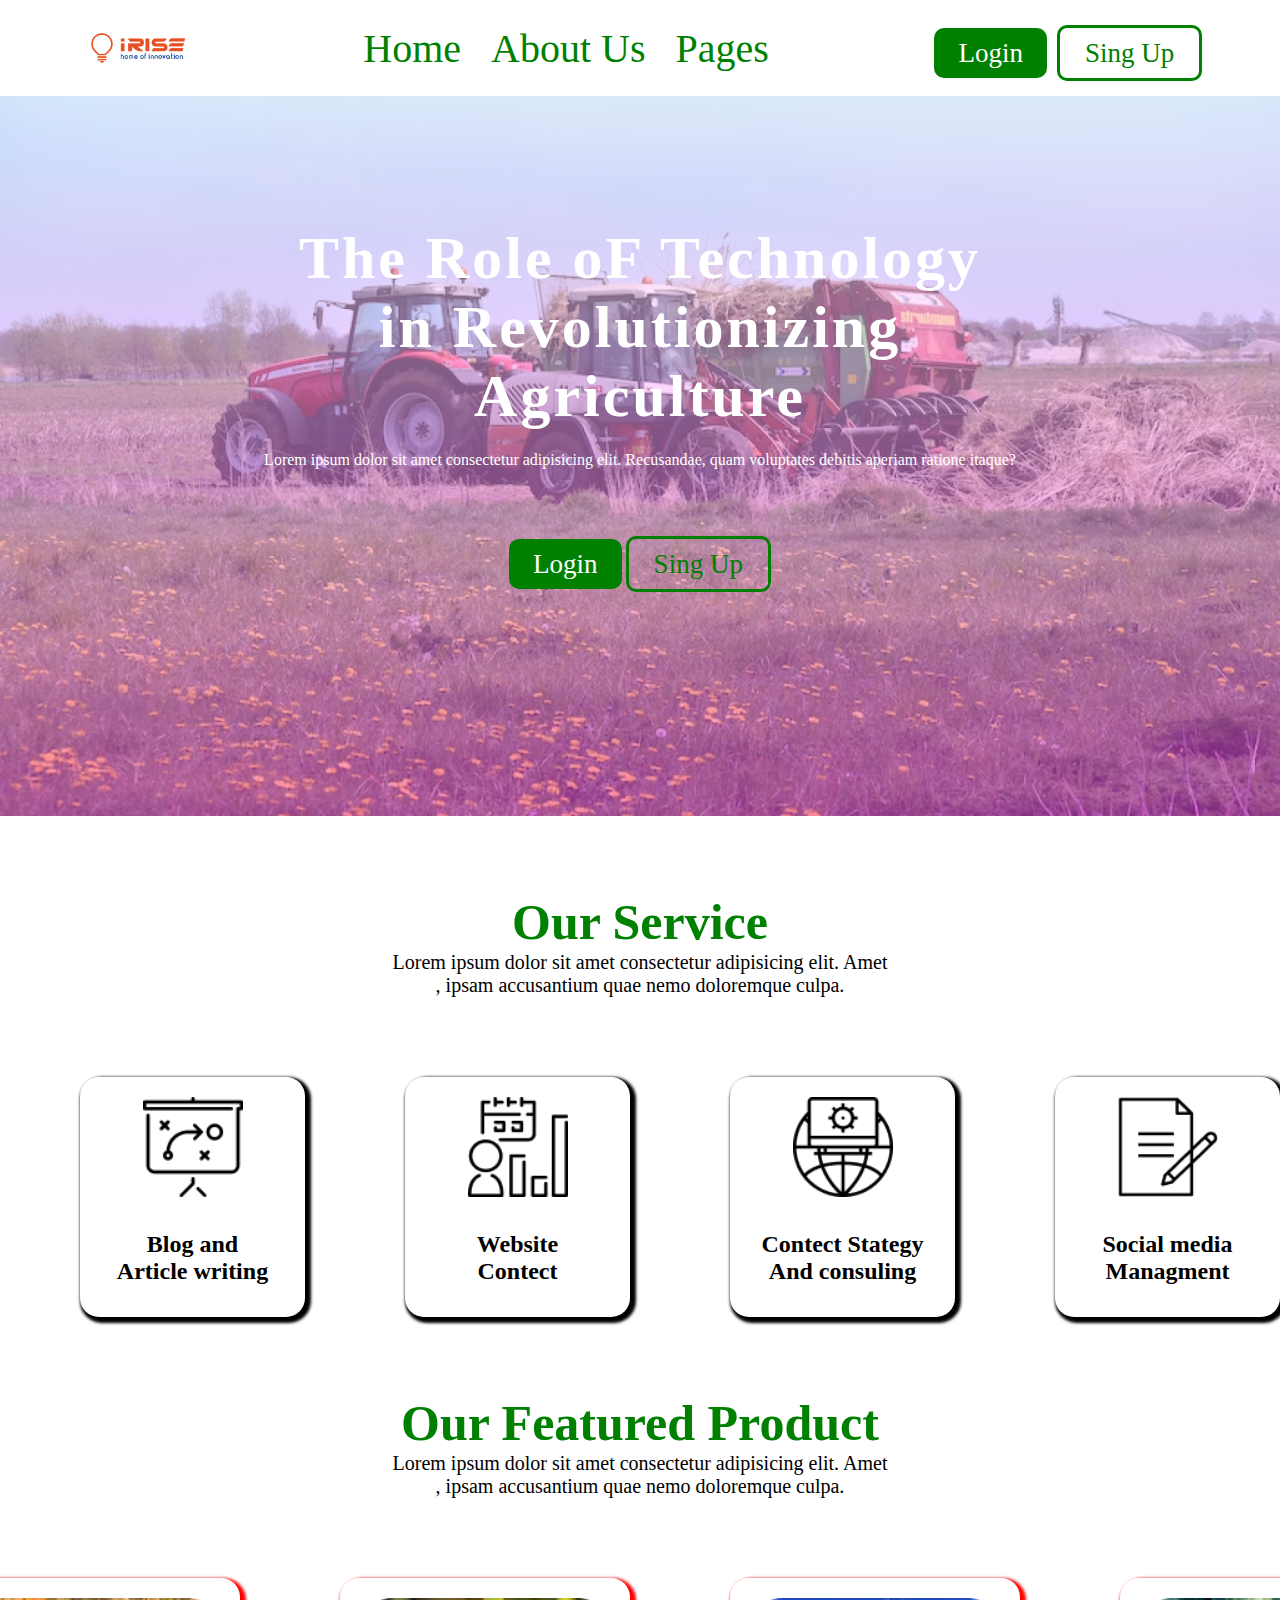
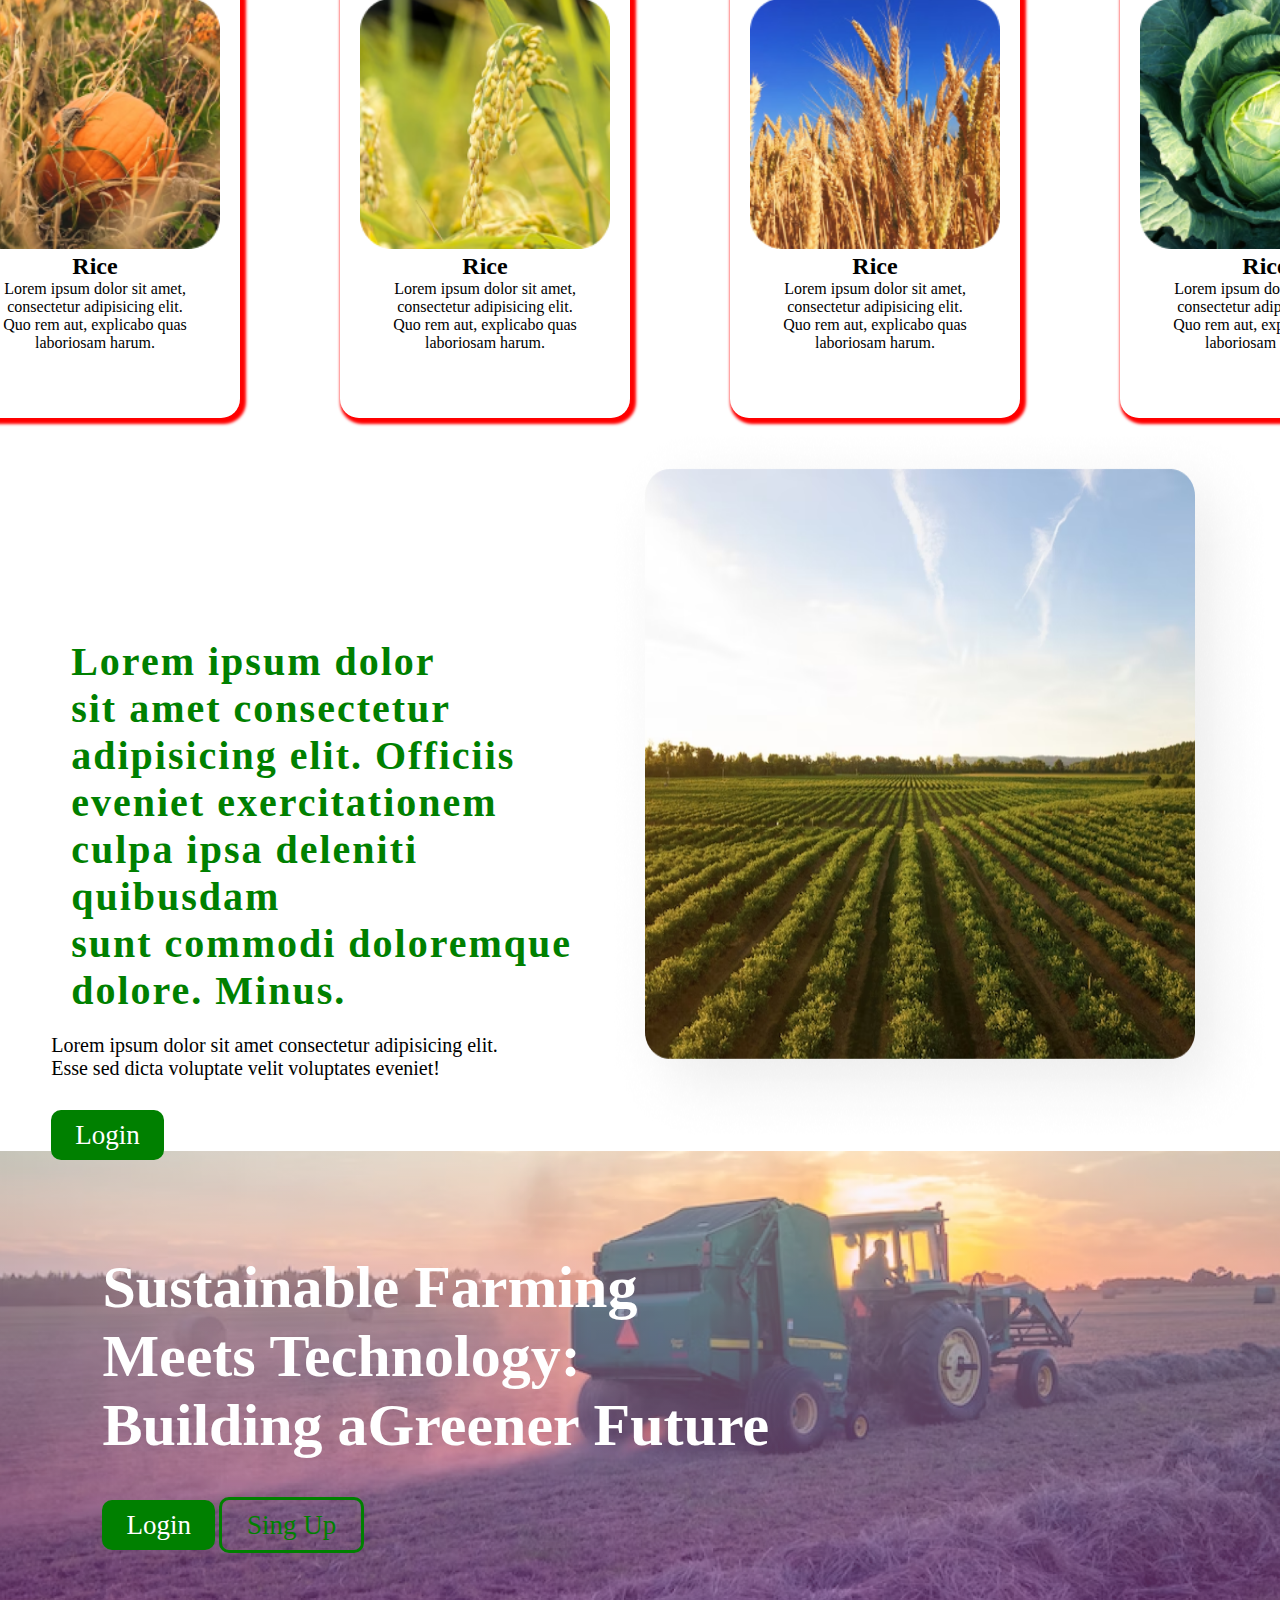
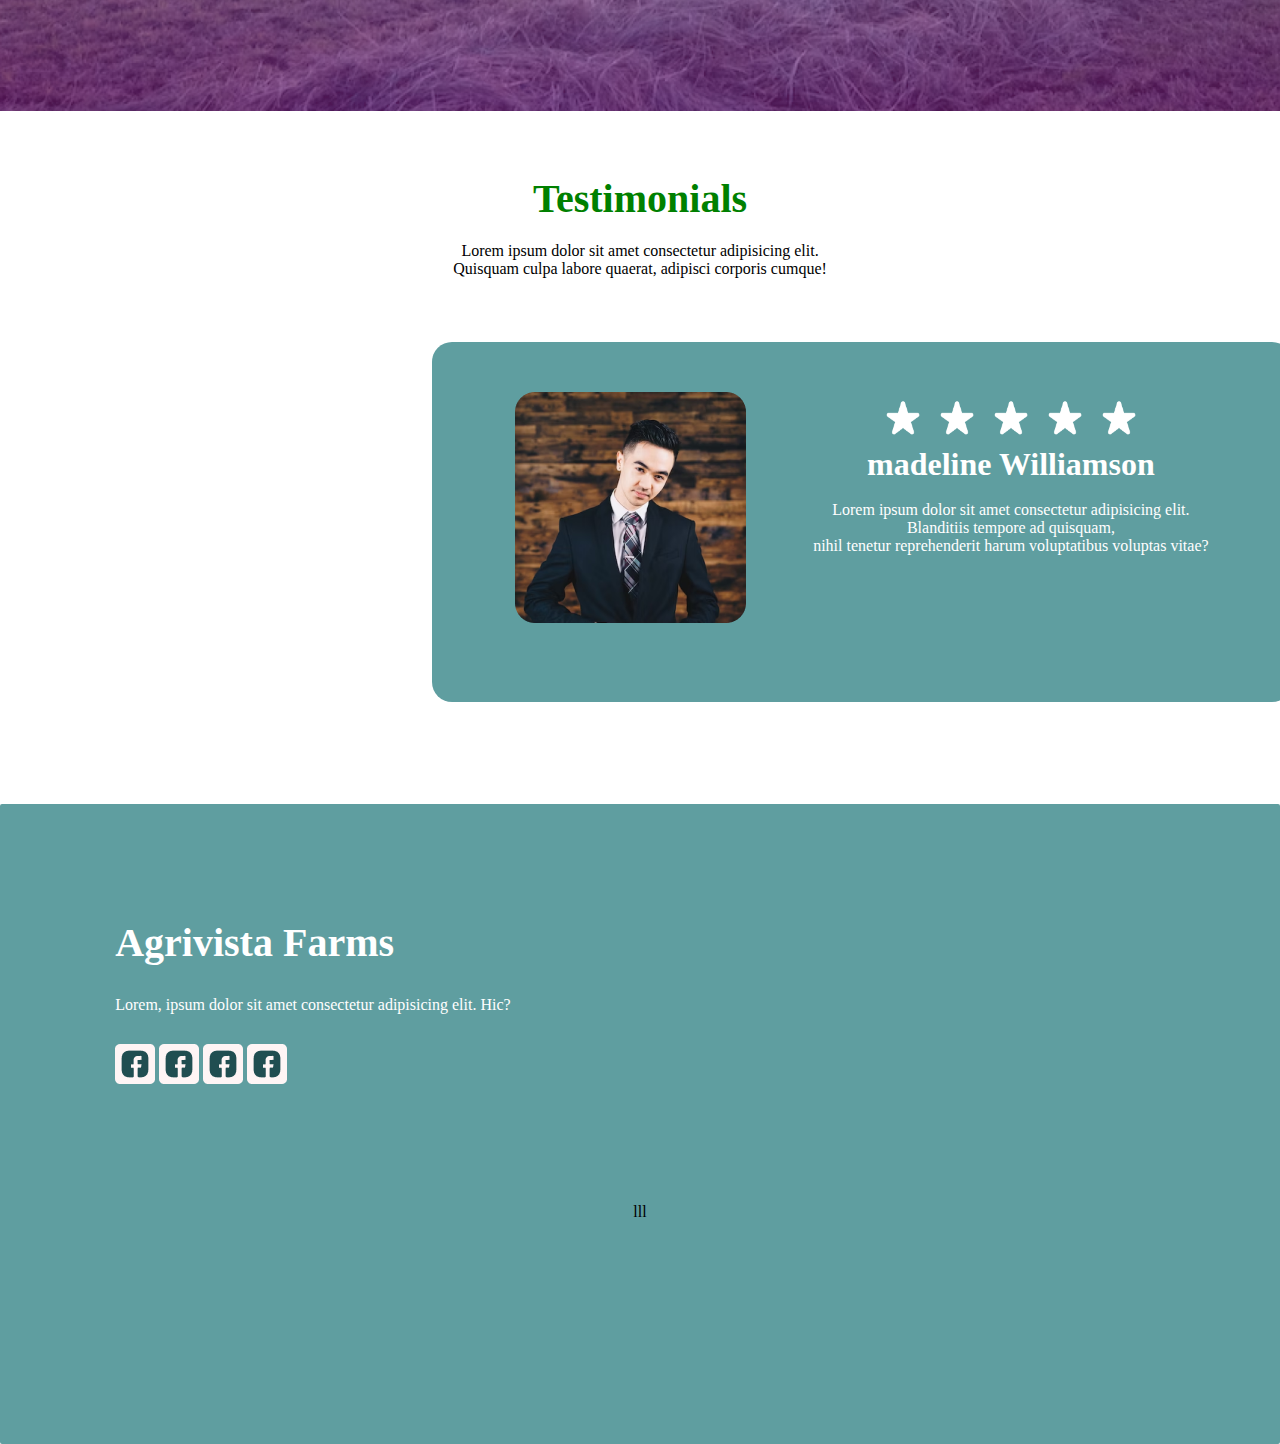
<file: index.html>
<!DOCTYPE html>
<html lang="en">
<head>
    <meta charset="UTF-8">
    <meta name="viewport" content="width=device-width, initial-scale=1.0">
    <title>Test only Websie</title>
    <link rel="stylesheet" href="style.css">
    </head>
<body>
    <!-- --------------------------section 1 headar---------------------- -->
    <div class="headar">
        <nav>
            <img src="36-36 (1).png"  class="logo">
                        <ul>
                <li><a href="">Home</a></li>
                <li><a href="">About Us</a></li>
                <li><a href="">Pages</a></li>
                </ul>
                <div class="button">
                    <a href="" class="btn">Login</a>
                    <a href="" class="bton">Sing Up</a>
                </div>
        </nav>
    </div>
<!-- ------------------waa inta dhaxe------------------------------ -->
    <div class="contect">
        <div class="All">
      <h1>The Role oF Technology <br> in Revolutionizing <br> Agriculture</h1>
      <p>Lorem ipsum dolor sit amet consectetur adipisicing elit.
         Recusandae, quam voluptates debitis aperiam ratione itaque?</p>
         <div class="button">
            <a href="" class="btn">Login</a>
            <a href="" class="bton">Sing Up</a>
        </div>
    </div>
    </div>
<!-- -------------------- section2--------------------------------------- -->
<div class="containar">
    <div class="service">
        <h1>Our Service</h1>
        <p>Lorem ipsum dolor sit amet consectetur adipisicing elit. Amet <br>,
             ipsam accusantium quae nemo doloremque culpa.</p>
    </div>
</div>
<div class="containarbox">
    <div class="boxes">
      <img src="./icons/Group (1).png" alt="">
        <h2>Blog and <br>Article writing</h2>
    </div>
    <div class="boxes">
        <img src="./icons/Group.png" alt="">
        <h2> Website<br>Contect</h2>
    </div>
    <div class="boxes">
        <img src="./icons/Icon (1).png" alt="">
        <h2>Contect Stategy <br>And consuling</h2>
    </div>
    <div class="boxes">
       <img src="./icons/icon.png" alt="">
        <h2>Social media <br>Managment</h2>
    </div>
</div>
<!-- -------------------section3-------------- -->
  
<div class="containar">
    <div class="service">
        <h1>Our Featured Product </h1>
        <p>Lorem ipsum dolor sit amet consectetur adipisicing elit. Amet <br>,
             ipsam accusantium quae nemo doloremque culpa.</p>
    </div>
</div>
<div class="containarbox">
    <div class="box">
      <img src="./products/Rectangle 12 (1).png" alt="">
        <h2>Rice</h2>
        <p>Lorem ipsum dolor sit amet,  <br>
            consectetur adipisicing elit.  <br>
            Quo rem aut, explicabo quas  <br>
            laboriosam harum.</p>
    </div>
    <div class="box">
      <img src="./products/Rectangle 10 (1).png" alt="">
        <h2>Rice</h2>
        <p>Lorem ipsum dolor sit amet,  <br>
            consectetur adipisicing elit.  <br>
            Quo rem aut, explicabo quas  <br>
            laboriosam harum.</p>
    </div>
    <div class="box">
      <img src="./products/Rectangle 12.png" alt="">
        <h2>Rice</h2>
        <p>Lorem ipsum dolor sit amet,  <br>
            consectetur adipisicing elit.  <br>
            Quo rem aut, explicabo quas  <br>
            laboriosam harum.</p>
    </div>
    <div class="box">
      <img src="./products/Rectangle 13.png" alt="">
        <h2>Rice</h2>
        <p>Lorem ipsum dolor sit amet,  <br>
            consectetur adipisicing elit.  <br>
            Quo rem aut, explicabo quas  <br>
            laboriosam harum.</p>
    </div>
</div>
    <div class="containarqeeb">
        <div class="qeeb">
            <h1>Lorem ipsum dolor  <br>
                sit amet consectetur  <br>
                adipisicing elit. Officiis  <br>
                eveniet exercitationem  <br>
                culpa ipsa deleniti quibusdam  <br> 
                sunt commodi doloremque dolore. Minus.</h1>
          <p>Lorem ipsum dolor sit amet consectetur adipisicing elit.  <br>
            Esse sed dicta voluptate velit voluptates eveniet!</p>
            <a href="" class="btn">Login</a>
        </div>
        <img src="./Rectangle 10.png" alt="">
    </div>

    <div class="cars">
        <div class="car">
            <h1>Sustainable Farming <br>Meets Technology: <br> Building aGreener Future</h1>
            <div class="button">
                <a href="" class="btn">Login</a>
                <a href="" class="bton">Sing Up</a>
            </div>
        </div>
    </div>

    <div class="test">
        <h3>Testimonials</h3>
        <p>Lorem ipsum dolor sit amet consectetur adipisicing elit. <br>
             Quisquam culpa labore quaerat, adipisci corporis cumque!</p>
             <div class="tesone">
               <div class="sawir">
                <img src="./Rectangle 31.png" alt="">
                <div class="Qoraal">
                    <img src="./benefit icons/star_rate.png"  class="img1">
                    <img src="./benefit icons/star_rate.png"  class="img1">
                    <img src="./benefit icons/star_rate.png"  class="img1">
                    <img src="./benefit icons/star_rate.png"  class="img1">
                    <img src="./benefit icons/star_rate.png"  class="img1">
                    
                    <h1>madeline Williamson</h1> <br>
                <p>Lorem ipsum dolor sit amet consectetur adipisicing elit. <br> 
                     Blanditiis tempore ad quisquam,   <br> 
                    nihil tenetur reprehenderit harum voluptatibus voluptas vitae?</p>
                </div>
               </div>
             </div>
    </div>
    <div class="footer">
       <div class="text">
        <h1>Agrivista Farms</h1>
        <p>Lorem, ipsum dolor sit amet consectetur adipisicing elit. Hic?</p>
        <img src="./footer icons/Group 85.png" alt="">
        <img src="./footer icons/Group 85.png" alt="">
        <img src="./footer icons/Group 85.png" alt="">
        <img src="./footer icons/Group 85.png" alt="">
       </div>
          <div class="foterlist">
            lll
          </div>
    </div>
</body>
</html>
</file>
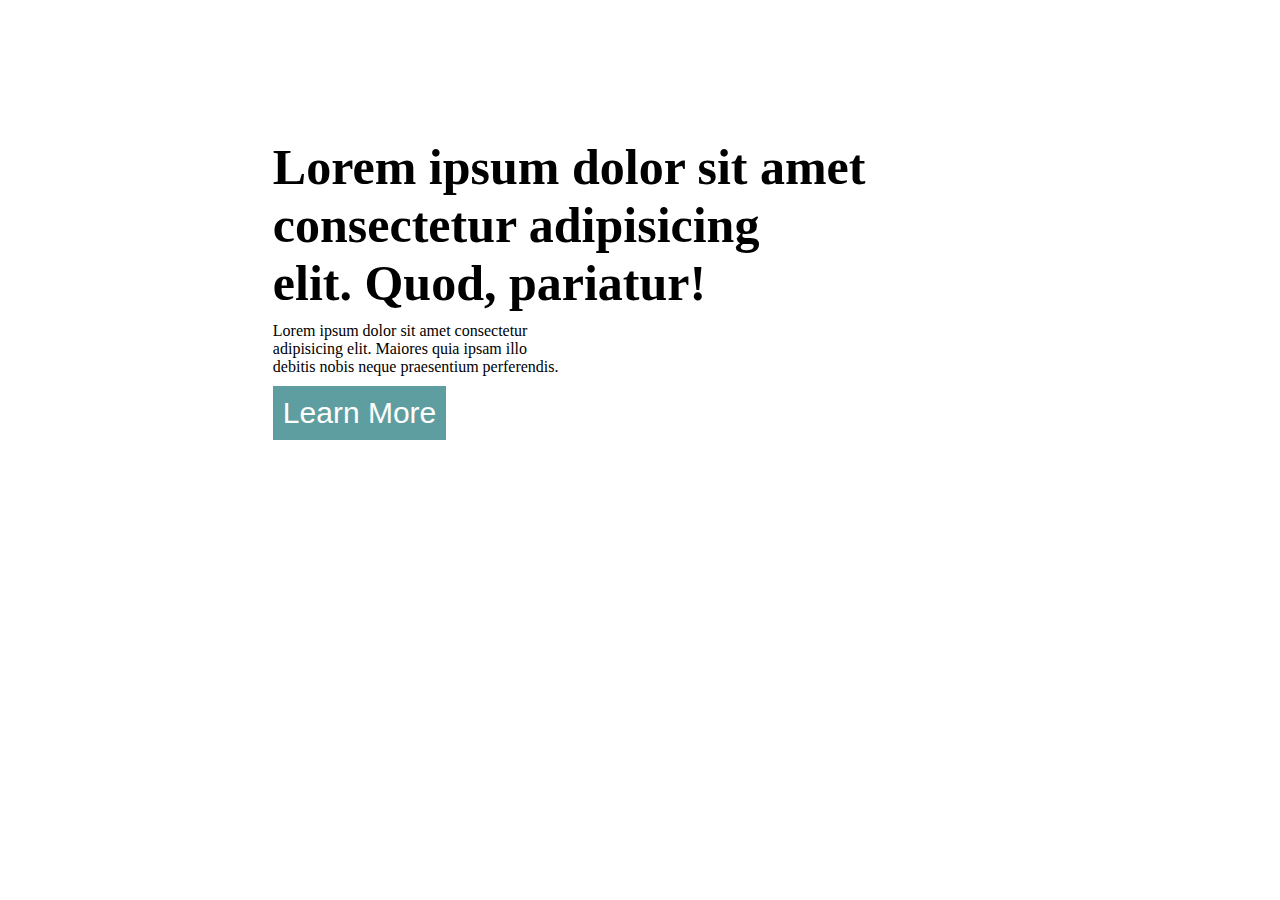
<file: var.html>
<!DOCTYPE html>
<html lang="en">
<head>
    <meta charset="UTF-8">
    <meta name="viewport" content="width=device-width, initial-scale=1.0">
    <title>Document</title>
    <link rel="stylesheet" href="var.css">
</head>
<body>
    <div class="containar">
        <div class="containar-box">
            <h1>Lorem ipsum dolor sit amet <br> 
                consectetur adipisicing <br> elit. Quod, pariatur!</h1>
            <p>Lorem ipsum dolor sit amet consectetur   <br>
                 adipisicing elit. Maiores quia ipsam illo   <br>
                debitis nobis neque praesentium perferendis.</p>
                <button class="btn">Learn More</button>
        </div>
        <div class="flex-img">

        </div>
    </div>
</body>
</html>
</file>
<file: style.css>
*{
    margin: 0;
    padding: 0;
}

.headar{
    width: 100%;
    background-color: white;
    border-radius: 13px;
   
}
.logo{
    width: 120px;
}
nav{
    display: flex;
    justify-content: space-around;
    align-items: center;
    font-size: 40px;
    
}

nav ul li{
    display: inline;
    list-style: none;
    color: green;
    margin: 10px;
}

nav ul li a{
    text-decoration: none;
    color: green;
}

.btn{
    background-color: green;
    color: white;
    font-size: 27px;
    padding: 10px 24px;
    text-decoration: none;
    border-radius: 10px;
}

.bton{
    background-color: transparent;
    color: green;
    font-size: 27px;
    padding: 10px 25px;
    text-decoration: none;
    border-radius: 10px;
    border: 3px green solid;
}

.contect{
    width: 100%;
    height: 45em;
    background-image:linear-gradient(rgba(255, 255, 255, 0.5),rgba(255,55,255,0.5)), url(tt.png);
    background-position: center;
    background-size: cover;

    
}

.All{
  margin: auto;
  text-align: center;
  padding-top: 10%;
  padding-bottom: 20px;
}
.All h1{
    font-size: 60px;
    letter-spacing: 3px;
    color: white;
    padding-bottom: 20px;
}

.All p{
    padding-bottom: 80px;
    color: white;
}

.service{
    text-align: center;
    margin-top: 6%;
    }
    .service h1{
        font-size: 50px;
        color: green;
    }
    .service p{
        font-size: 20px;
    }
   
    .boxes{
        background-color: white;
        width: 250px;
        height: 200px;
        padding: 20px;
        border-radius: 19px;
        text-align: center;
        margin-left: 5em;
        margin-top: 5em;

        box-shadow: 3px 3px 3px 3px;
       

    }
   
    .boxes img{
        padding-bottom: 30px;
        width: 100px;
    }

    .containarbox{
        display: flex;
        /* justify-content: space-around; */
        justify-content: center;
        gap: 20px;
        /* grid-template-columns:  300px 300px 300px 300px; */
    }

    .box{
        background-color: white;
        width: 250px;
        height: 400px;
        padding: 20px;
        border-radius: 19px;
        text-align: center;
        margin-left: 5em;
        margin-top: 5em;

        box-shadow: 3px 3px 3px 3px red;
    }

    .box img{
        width: 250px;
    }

    .qeeb{
        padding-top: 200px;
        font-size: 20px;
        margin-left: 4%;
        
    }
    .qeeb h1{
        padding: 20px;
        letter-spacing: 2px;
        color: green;
    }
   
    .qeeb p{
        padding-bottom: 40px;
    }
    .containarqeeb{
        display: flex;
        justify-content: space-between;
    }

    .cars{
        width: 100%;
        height: 35em;
        background-image:linear-gradient(rgba(255, 255, 255, 0.4),rgba(255,55,255,0.3)), url(./Rectangle\ 4.png);
        background-position: center;
        background-size: cover;
    }

    .car{
       padding-top: 8%;
       padding-left: 8%;
    }
    .car h1{
        font-size: 60px;
        padding-bottom: 50px;
        color: white;
    }

    .test{
        margin: auto;
        text-align: center;
        margin-top: 5%;
    }
    .test h3{
        font-size: 40px;
        padding-bottom: 20px;
        color: green;
    }

    .tesone{
        background-color: cadetblue;
        width: 800px;
        height: 300px;
        border-radius: 20px;
        margin-top: 5%;
        margin-left: 27em;
        align-items: center;
        padding: 30px;
       
    }


    .img1{
        width: 50px;
        color: red;
    }
    .sawir{
        display: flex;
        justify-content: space-around;
        padding: 20px;
        color: white;
    }

    .footer{
        background-color: cadetblue;
        width: 100%;
        height: 40em;
        margin-top: 8%;
        border-radius: 2px;
    }

    .text{
            padding: 9%;
            color: white;
    }
    .text h1{
        color: white;
        font-size: 40px;
        padding-bottom: 30px;
    }
    .text p{
        padding-bottom: 30px; 
    }

    .foterlist{
        display: flex;
        justify-content: space-around;
    }
</file>
<file: var.css>
*{
    margin: 0;
    padding: 0;
}

.containar-box{
    margin-top: 10%;
    margin-left: 10%;
    padding: 10px;
}
.containar-box h1{
    font-size: 50px;
    color: black;
    padding-bottom: 10px;
}
.containar-box p{
    padding-bottom: 10px;
}
.btn{
    background-color: cadetblue;
    padding: 10px;
    color: white;
    border: none;
    font-size: 30px;
     
}

.containar{
    display: flex;
    justify-content: space-around;
}
</file>
